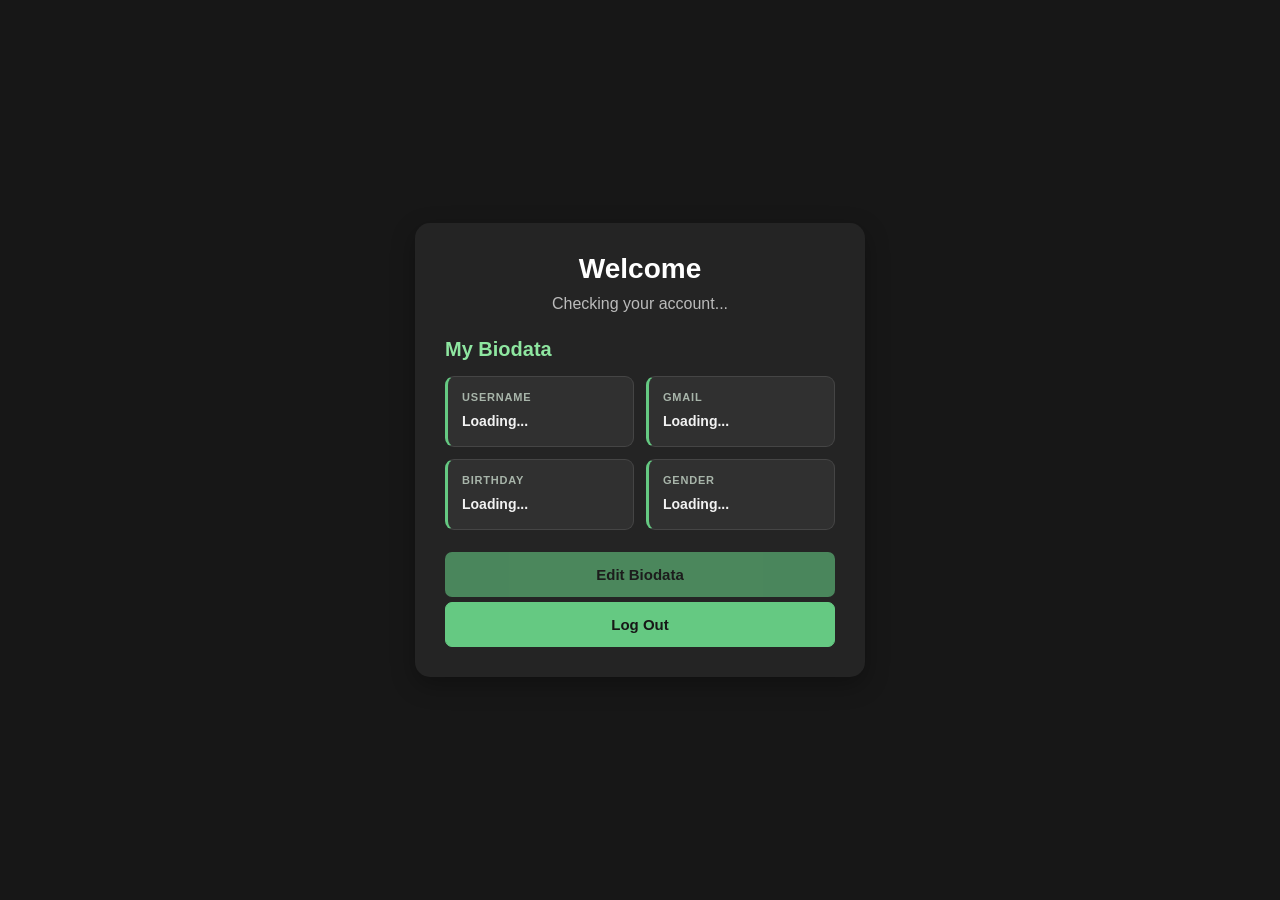
<file: home.html>
<!DOCTYPE html>
<html lang="en">
<head>
  <meta charset="UTF-8">
  <meta name="viewport" content="width=device-width, initial-scale=1.0">
  <meta name="theme-color" content="#171717">
  <title>Home</title>
  <link rel="stylesheet" href="auth.css">

  <style>
    [hidden] { display: none !important; }

    .biodata-input {
      width: 100%;
      margin-top: 6px;
      padding: 10px 12px;
      border: 1px solid rgba(255, 255, 255, 0.25);
      border-radius: 8px;
      background: rgba(0, 0, 0, 0.25);
      color: #fff;
      font: inherit;
      color-scheme: dark;
    }

    .biodata-input:focus {
      outline: none;
      border-color: #8fe388;
    }

    .biodata-input option { color: #000; }

    .action-row {
      display: flex;
      gap: 10px;
      margin: 12px 0;
    }

    .action-row button { flex: 1; margin: 0; }

    button.secondary {
      background: transparent;
      color: #8fe388;
      border: 1px solid #8fe388;
    }

    .success-message { color: #9be89b; }
  </style>
</head>
<body>
  <main class="auth-card">
    <h1>Welcome</h1>
    <p id="welcomeMessage" class="subtitle">Checking your account...</p>

    <section class="home-biodata">
      <h2 class="biodata-title">My Biodata</h2>

      <form id="biodataForm" novalidate>
        <div class="biodata-container">

          <div class="biodata-item">
            <span class="biodata-label">Username</span>
            <span class="biodata-value" id="profileUsername">Loading...</span>
            <input class="biodata-input" id="editUsername" type="text"
                   maxlength="30" placeholder="Username" hidden>
          </div>

          <div class="biodata-item">
            <span class="biodata-label">Gmail</span>
            <span class="biodata-value" id="profileEmail">Loading...</span>
            <!-- Email is read-only: it is your login and is managed by Firebase Auth -->
          </div>

          <div class="biodata-item">
            <span class="biodata-label">Birthday</span>
            <span class="biodata-value" id="profileBirthday">Loading...</span>
            <input class="biodata-input" id="editBirthday" type="date" hidden>
          </div>

          <div class="biodata-item">
            <span class="biodata-label">Gender</span>
            <span class="biodata-value" id="profileGender">Loading...</span>
            <select class="biodata-input" id="editGender" hidden>
              <option value="">Select gender</option>
              <option value="Female">Female</option>
              <option value="Male">Male</option>
              <option value="Other">Other</option>
              <option value="Prefer not to say">Prefer not to say</option>
            </select>
          </div>

        </div>

        <p id="homeMessage" class="form-message" role="status" aria-live="polite"></p>

        <!-- View mode -->
        <button id="editButton" type="button" class="secondary" disabled>Edit Biodata</button>

        <!-- Edit mode -->
        <div id="editActions" class="action-row" hidden>
          <button id="saveButton" type="submit">Save Changes</button>
          <button id="cancelButton" type="button" class="secondary">Cancel</button>
        </div>
      </form>

      <button id="logoutButton" type="button">Log Out</button>
    </section>
  </main>

  <script type="module">
    import { auth, db } from "./firebase-config.js";

    import {
      onAuthStateChanged,
      signOut,
      updateProfile
    } from "https://www.gstatic.com/firebasejs/11.10.0/firebase-auth.js";

    import {
      doc,
      getDoc,
      runTransaction,
      serverTimestamp
    } from "https://www.gstatic.com/firebasejs/11.10.0/firebase-firestore.js";

    // ---------- Elements ----------
    const welcome = document.getElementById("welcomeMessage");
    const message = document.getElementById("homeMessage");
    const form = document.getElementById("biodataForm");
    const logoutButton = document.getElementById("logoutButton");
    const editButton = document.getElementById("editButton");
    const editActions = document.getElementById("editActions");
    const saveButton = document.getElementById("saveButton");
    const cancelButton = document.getElementById("cancelButton");

    const view = {
      username: document.getElementById("profileUsername"),
      email: document.getElementById("profileEmail"),
      birthday: document.getElementById("profileBirthday"),
      gender: document.getElementById("profileGender")
    };

    const input = {
      username: document.getElementById("editUsername"),
      birthday: document.getElementById("editBirthday"),
      gender: document.getElementById("editGender")
    };

    // Today's date as YYYY-MM-DD (birthday can't be in the future)
    input.birthday.max = new Date().toISOString().split("T")[0];

    // ---------- State ----------
    let currentUser = null;
    let profile = { username: "", birthday: "", gender: "" };

    // ---------- Helpers ----------
    function setMessage(text, type = "") {
      message.textContent = text;
      message.className = "form-message" +
        (type === "error" ? " error-message" : type === "success" ? " success-message" : "");
    }

    function showWelcome() {
      const name = profile.username || (currentUser && currentUser.displayName);
      welcome.textContent = You are signed in${name ? ", " + name : ""}.;
    }

    function renderView() {
      view.username.textContent = profile.username || "Not provided";
      view.email.textContent = (currentUser && currentUser.email) || "Not provided";
      view.birthday.textContent = profile.birthday || "Not provided";
      view.gender.textContent = profile.gender || "Not provided";
      showWelcome();
    }

    function setEditing(editing) {
      // Show inputs while editing, plain text otherwise
      ["username", "birthday", "gender"].forEach(key => {
        view[key].hidden = editing;
        input[key].hidden = !editing;
      });

      editButton.hidden = editing;
      editActions.hidden = !editing;

      if (editing) {
        input.username.value = profile.username;
        input.birthday.value = profile.birthday;
        input.gender.value = profile.gender;
        input.username.focus();
      }
    }

    // ---------- Load profile ----------
    onAuthStateChanged(auth, async user => {
      if (!user) {
        window.location.replace("login.html");
        return;
      }

      currentUser = user;
      showWelcome();

      try {
        const snapshot = await getDoc(doc(db, "users", user.uid));

        // Don't display data if the signed-in user changed during loading.
        if (!auth.currentUser || auth.currentUser.uid !== user.uid) return;

        if (snapshot.exists()) {
          const data = snapshot.data();
          profile = {
            username: data.username || user.displayName || "",
            birthday: data.birthday || "",
            gender: data.gender || ""
          };
          setMessage("");
        } else {
          profile = { username: user.displayName || "", birthday: "", gender: "" };
          setMessage("No biodata saved yet. Click Edit Biodata to add it.");
        }

        renderView();
        editButton.disabled = false;
      } catch (error) {
        console.error("Error loading biodata:", error);

        Object.values(view).forEach(el => (el.textContent = "Unavailable"));
        view.email.textContent = user.email || "Unavailable";

        setMessage(
          "Could not load your biodata. Please check your internet connection and Firestore security rules.",
          "error"
        );
      }
    });

    // ---------- Edit / Cancel ----------
    editButton.addEventListener("click", () => {
      setMessage("");
      setEditing(true);
    });

    cancelButton.addEventListener("click", () => {
      setMessage("");
      setEditing(false);
    });

    // ---------- Save ----------
    form.addEventListener("submit", async event => {
      event.preventDefault();
      if (!currentUser) return;

      const username = input.username.value.trim();
      const birthday = input.birthday.value;
      const gender = input.gender.value;

      // Same rule as the register page
      if (!/^[a-zA-Z0-9_]{8,30}$/.test(username)) {
        setMessage("Username must be 8–30 characters: letters, numbers, or underscores only.", "error");
        return;
      }

      if (birthday && new Date(birthday) > new Date()) {
        setMessage("Birthday cannot be in the future.", "error");
        return;
      }

      saveButton.disabled = true;
      saveButton.textContent = "Saving...";

      try {
        const uid = currentUser.uid;
        const newKey = username.toLowerCase();
        const oldKey = (profile.username || "").toLowerCase();

        const profileRef = doc(db, "users", uid);
        const newRef = doc(db, "usernames", newKey);
        const oldRef = oldKey && oldKey !== newKey ? doc(db, "usernames", oldKey) : null;

        // Keep usernames unique, same as the register page.
        // merge:true also creates the profile if it doesn't exist yet.
        await runTransaction(db, async tx => {
          // All reads first
          const newSnap = await tx.get(newRef);
          const oldSnap = oldRef ? await tx.get(oldRef) : null;

          if (newSnap.exists() && newSnap.data().uid !== uid) {
            throw new Error("USERNAME_ALREADY_EXISTS");
          }

          // Then writes
          if (!newSnap.exists()) {
            tx.set(newRef, { uid, createdAt: serverTimestamp() });
          }
          if (oldSnap && oldSnap.exists() && oldSnap.data().uid === uid) {
            tx.delete(oldRef); // free the old username
          }
          tx.set(
            profileRef,
            {
              username,
              email: currentUser.email,
              birthday,
              gender,
              updatedAt: serverTimestamp()
            },
            { merge: true }
          );
        });

        if (currentUser.displayName !== username) {
          await updateProfile(currentUser, { displayName: username });
        }

        profile = { username, birthday, gender };
        renderView();
        setEditing(false);
        setMessage("Biodata saved!", "success");
      } catch (error) {
        console.error("Error saving biodata:", error);
        if (error.message === "USERNAME_ALREADY_EXISTS") {
          setMessage("That username is already taken. Choose another one.", "error");
          return;
        }
        setMessage(
          error.code === "permission-denied"
            ? "Permission denied. Check your Firestore security rules."
            : "Could not save your biodata. Please try again.",
          "error"
        );
      } finally {
        saveButton.disabled = false;
        saveButton.textContent = "Save Changes";
      }
    });

    // ---------- Logout ----------
    logoutButton.addEventListener("click", async () => {
      logoutButton.disabled = true;
      logoutButton.textContent = "Logging out...";

      try {
        await signOut(auth);
        sessionStorage.removeItem("loggedInUid");
        window.location.href = "login.html";
      } catch (error) {
        console.error("Logout error:", error);
        setMessage("Could not log out. Please try again.", "error");

        logoutButton.disabled = false;
        logoutButton.textContent = "Log Out";
      }
    });
  </script>
</body>
</html>
</file>
<file: auth.css>
/* General page styling */

* {
  box-sizing: border-box;
}

body {
  margin: 0;
  padding: 20px;
  min-height: 100vh;
  display: flex;
  justify-content: center;
  align-items: center;
  font-family: Arial, sans-serif;
  background: #171717;
  color: #ffffff;
}

/* Registration card */
.auth-card {
  width: 100%;
  max-width: 450px;
  padding: 30px;
  border-radius: 15px;
  background: #242424;
  box-shadow: 0 8px 25px rgba(0, 0, 0, 0.3);
}

h1 {
  margin: 0 0 10px;
  text-align: center;
  font-size: 28px;
}

.subtitle {
  margin: 0 0 25px;
  text-align: center;
  color: #bbbbbb;
}

/* Form labels */
form > label {
  display: block;
  margin: 16px 0 7px;
  font-size: 14px;
  font-weight: bold;
}

/* Input fields and dropdown */
input:not([type="checkbox"]),
select {
  display: block;
  width: 100%;
  min-height: 44px;
  padding: 12px;
  border: 1px solid #555555;
  border-radius: 7px;
  outline: none;
  background: #333333;
  color: #ffffff;
  font-size: 15px;
}

input:focus,
select:focus {
  border-color: #65c982;
}

/* Password input and eye icon */
.password-input-wrapper {
  position: relative;
  width: 100%;
}

.password-input-wrapper input {
  width: 100%;
  padding-right: 48px;
}

.toggle-password {
  position: absolute;
  top: 50%;
  right: 8px;
  transform: translateY(-50%);
  display: flex;
  align-items: center;
  justify-content: center;
  width: 36px;
  height: 36px;
  padding: 7px;
  border: none;
  border-radius: 5px;
  background: transparent;
  color: #cccccc;
  cursor: pointer;
  z-index: 2;
}

.toggle-password svg {
  display: block;
  width: 22px;
  height: 22px;
  fill: none;
  stroke: currentColor;
  stroke-width: 1.8;
  stroke-linecap: round;
  stroke-linejoin: round;
}

.toggle-password:hover {
  color: #ffffff;
  background: #404040;
}

.toggle-password:focus-visible {
  outline: 2px solid #65c982;
}

/* Error messages */
.field-error {
  display: block;
  min-height: 0;
  margin-top: 5px;
  color: #ff7777;
  font-size: 12px;
  line-height: 1.4;
  overflow-wrap: anywhere;
}

.field-error:not(:empty) {
  margin-bottom: 5px;
}

/* Password requirements */
.password-rules {
  margin: 12px 0 18px;
  padding: 12px;
  border-radius: 7px;
  background: #303030;
  color: #dddddd;
  font-size: 13px;
}

.password-rules strong {
  display: block;
  margin-bottom: 8px;
}

.password-rules ul {
  margin: 0;
  padding-left: 20px;
}

.password-rules li {
  margin-bottom: 5px;
}

/* Terms and conditions */
.terms-row {
  display: flex;
  align-items: flex-start;
  gap: 9px;
  margin-top: 20px;
}

.terms-row input[type="checkbox"] {
  flex-shrink: 0;
  width: 17px;
  height: 17px;
  margin-top: 2px;
  cursor: pointer;
  accent-color: #65c982;
}

.terms-row label {
  font-size: 13px;
  line-height: 1.5;
  cursor: pointer;
}

/* General form message */
.form-message {
  margin: 12px 0;
  font-size: 13px;
  line-height: 1.5;
  overflow-wrap: anywhere;
}

.error-message {
  color: #ff7777;
}

.success-message {
  color: #6ee7a0;
}

/* Buttons (shared layout: register, login, forgot password, secondary) */
#registerButton,
.secondary-button,
form button:not(.toggle-password) {
  display: block;
  width: 100%;
  min-height: 45px;
  margin-top: 12px;
  padding: 12px;
  border: none;
  border-radius: 7px;
  font-size: 15px;
  font-weight: bold;
  cursor: pointer;
}

/* Main green buttons */
#registerButton,
form button:not(.toggle-password):not(.secondary-button) {
  background: #65c982;
  color: #171717;
}

#registerButton:hover,
form button:not(.toggle-password):not(.secondary-button):hover {
  background: #8ee6a0;
}

#registerButton:disabled,
form button:not(.toggle-password):not(.secondary-button):disabled {
  opacity: 0.6;
  cursor: not-allowed;
}

.secondary-button {
  background: #444444;
  color: #ffffff;
}

.secondary-button:hover {
  background: #555555;
}

/* Login link */
.auth-link {
  margin: 22px 0 0;
  text-align: center;
  color: #cccccc;
  font-size: 14px;
  line-height: 1.6;
}

.auth-link a {
  color: #8ee6a0;
  text-decoration: none;
}

.auth-link a:hover {
  text-decoration: underline;
}

/* ===== HOME BIODATA DESIGN ONLY ===== */

.home-biodata {
  width: 100%;
  margin-top: 25px;
}

.home-biodata .biodata-title {
  margin: 0 0 15px;
  color: #8ee6a0;
  font-size: 20px;
  text-align: left;
}

.home-biodata .biodata-container {
  display: grid;
  grid-template-columns: repeat(2, minmax(0, 1fr));
  gap: 12px;
  width: 100%;
  margin-bottom: 22px;
}

.home-biodata .biodata-item {
  min-width: 0;
  padding: 14px;
  background: #303030;
  border: 1px solid #454545;
  border-left: 3px solid #65c982;
  border-radius: 9px;
  text-align: left;
  transition: border-color 0.2s ease, background 0.2s ease;
}

.home-biodata .biodata-item:hover {
  background: #363636;
  border-color: #65c982;
}

.home-biodata .biodata-label {
  display: block;
  margin-bottom: 8px;
  color: #a8b5aa;
  font-size: 11px;
  font-weight: bold;
  text-transform: uppercase;
  letter-spacing: 0.8px;
}

.home-biodata .biodata-value {
  display: block;
  color: #f2f2f2;
  font-size: 14px;
  font-weight: 600;
  line-height: 1.5;
  overflow-wrap: anywhere;
}

.home-biodata #logoutButton {
  width: 100%;
  min-height: 45px;
  padding: 12px;
  margin-top: 5px;
  border: 1px solid #65c982;
  border-radius: 7px;
  background: #65c982;
  color: #171717;
  font-size: 15px;
  font-weight: bold;
  cursor: pointer;
  transition: background 0.2s ease;
}

.home-biodata #logoutButton:hover {
  background: #8ee6a0;
}

.home-biodata #logoutButton:disabled {
  opacity: 0.6;
  cursor: not-allowed;
}

.home-biodata #homeMessage {
  overflow-wrap: anywhere;
}

/* Mobile responsive design */
@media (max-width: 480px) {
  body {
    padding: 12px;
    align-items: flex-start;
  }

  .auth-card {
    padding: 22px 17px;
    margin: 10px 0;
    border-radius: 12px;
  }

  h1 {
    font-size: 24px;
  }

  input:not([type="checkbox"]),
  select {
    font-size: 16px;
  }

  .password-input-wrapper input {
    padding-right: 48px;
  }

  .toggle-password {
    width: 38px;
    height: 38px;
  }

  .field-error {
    font-size: 12px;
  }
}

/* Very small screens: home biodata becomes one column */
@media (max-width: 350px) {
  .home-biodata .biodata-container {
    grid-template-columns: 1fr;
  }
}
</file>
